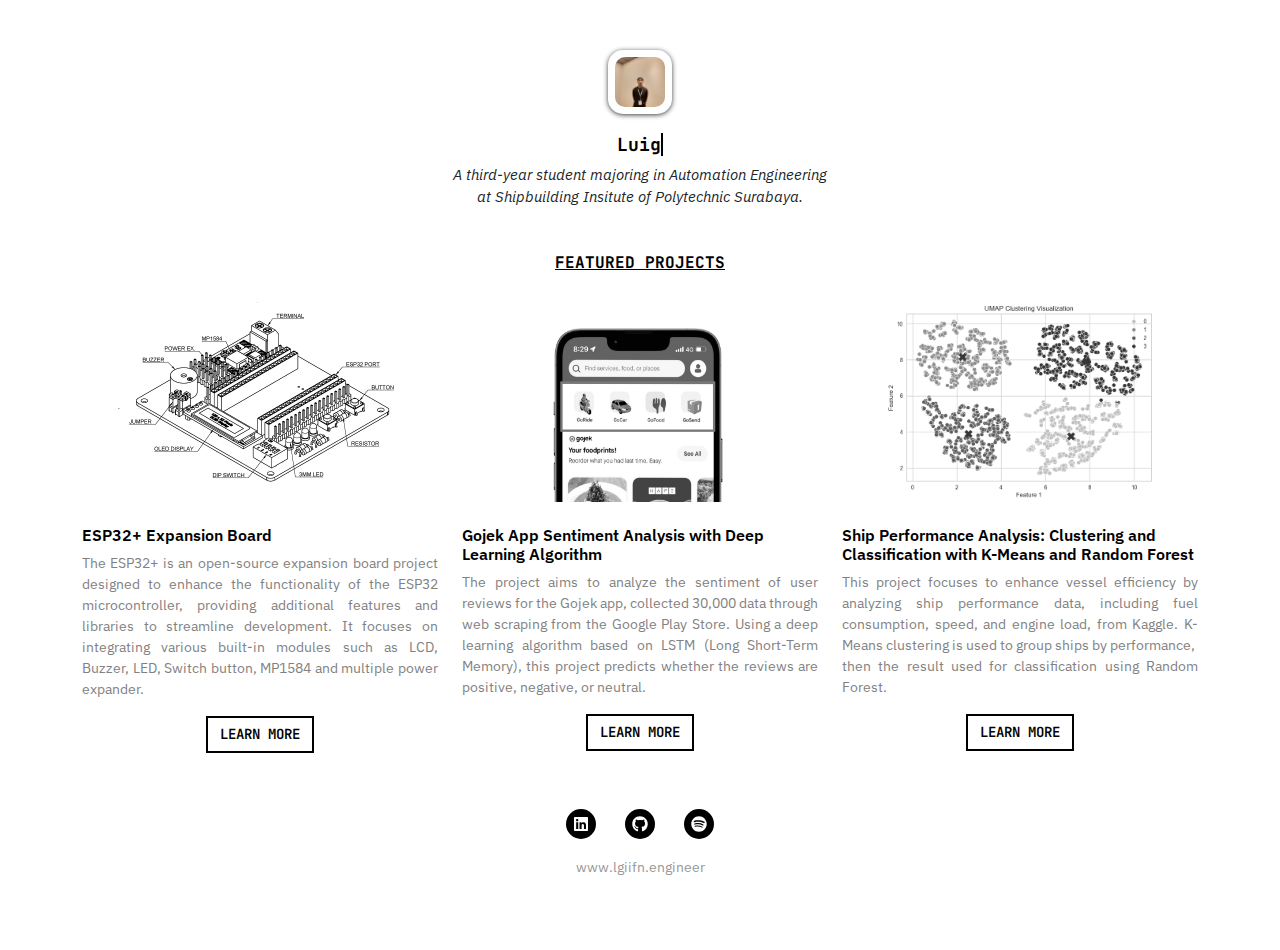
<file: index.html>
<!DOCTYPE html>
<html data-bs-theme="light" lang="en">
  <head>
    <meta charset="utf-8" />
    <meta
      name="viewport"
      content="width=device-width, initial-scale=1.0, shrink-to-fit=no"
    />
    <title>Luigi Ifan</title>
    <link
      rel="icon"
      type="image/jpeg"
      sizes="3456x3456"
      href="assets/img/20240925_125049.jpg"
    />
    <link
      rel="stylesheet"
      href="https://cdn.jsdelivr.net/npm/bootstrap@5.3.3/dist/css/bootstrap.min.css"
    />
    <link
      rel="stylesheet"
      href="https://fonts.googleapis.com/css?family=IBM+Plex+Sans:300,300i,400,400i,500,500i,600,600i&amp;display=swap"
    />
    <link
      rel="stylesheet"
      href="https://fonts.googleapis.com/css?family=JetBrains+Mono:400,700&amp;display=swap"
    />
    <link
      rel="stylesheet"
      href="https://cdnjs.cloudflare.com/ajax/libs/animate.css/3.5.2/animate.min.css"
    />
    <link rel="stylesheet" href="assets/css/Footer-Clean-icons.css" />
    <link rel="stylesheet" href="assets/css/styles.css" />
  </head>

  <body>
    <div class="container-fluid" style="text-align: center; margin-top: 50px">
      <div
        style="
          box-shadow: 0px 1px 5px rgb(59, 63, 67);
          width: fit-content;
          border-radius: 15px;
          padding: 7px;
          margin-left: auto;
          margin-bottom: 20px;
          margin-right: auto;
        "
      >
        <img
          src="assets/img/20240925_125049.jpg"
          style="width: 50px; border-radius: 10px"
        />
      </div>
    </div>
    <h1 style="text-align: center; font-size: 18px; font-weight: bold">
      <a
        href=""
        class="typewrite"
        data-period="2000"
        data-type='["Luigi Ifan"]'
        style="color: black; text-decoration: none"
      >
        <span class="wrap"></span>
      </a>
    </h1>
    <p
      class="fw-normal fst-italic d-xl-flex justify-content-xl-center"
      style="
        text-align: center;
        font-size: 15px;
        font-family: 'IBM Plex Sans', sans-serif;
        margin-bottom: -4px;
      "
    >
      A third-year student majoring in Automation Engineering<br />at
      Shipbuilding Insitute of Polytechnic Surabaya.
    </p>
    <!-- Start: Projects Grid -->
    <div class="container py-4 py-xl-5">
      <div class="row mb-5">
        <div class="col" style="text-align: center">
          <h2
            style="
              font-size: 16px;
              font-family: 'JetBrains Mono', monospace;
              text-decoration: underline;
              font-weight: bold;
              color: black;
            "
          >
            FEATURED PROJECTS
          </h2>
        </div>
      </div>
      <div
        class="row gy-4 row-cols-1 row-cols-md-2 row-cols-xl-3"
        style="margin-top: -50px"
      >
        <div class="col">
          <div>
            <img
              class="img-fluid object-fit-contain d-block w-100 fit-cover pt-0 ps-0"
              style="height: 200px"
              src="assets/img/esp32plus.png"
            />
            <div class="py-4">
              <h4
                class="fw-semibold"
                style="
                  font-size: 16px;
                  font-family: 'IBM Plex Sans', sans-serif;
                "
              >
                ESP32+ Expansion Board
              </h4>
              <p
                style="
                  text-align: justify;
                  font-size: 14px;
                  font-family: 'IBM Plex Sans', sans-serif;
                  color: rgb(129, 129, 129);
                "
              >
                The ESP32+ is an open-source expansion board project designed to
                enhance the functionality of the ESP32 microcontroller,
                providing additional features and libraries to streamline
                development. It focuses on integrating various built-in modules
                such as LCD, Buzzer, LED, Switch button, MP1584 and multiple
                power expander.
              </p>
              <div class="col" style="text-align: center">
                <a
                  class="btn btn-primary fw-semibold"
                  role="button"
                  style="
                    border-radius: 0;
                    font-family: 'JetBrains Mono', monospace;
                    font-size: 14px;
                  "
                  href="https://github.com/luigiifan/esp32plus"
                  >LEARN MORE</a
                >
              </div>
            </div>
          </div>
        </div>
        <div class="col">
          <div>
            <img
              class="rounded img-fluid d-block w-100 fit-cover"
              style="height: 200px; filter: grayscale(100%)"
              src="assets/img/gojek.png"
            />
            <div class="py-4">
              <h4
                class="fw-semibold"
                style="
                  font-size: 16px;
                  font-family: 'IBM Plex Sans', sans-serif;
                "
              >
                Gojek App Sentiment Analysis with Deep Learning Algorithm
              </h4>
              <p
                style="
                  font-size: 14px;
                  color: #818181;
                  font-family: 'IBM Plex Sans', sans-serif;
                  text-align: justify;
                "
              >
                The project aims to analyze the sentiment of user reviews for
                the Gojek app, collected 30,000 data through web scraping from
                the Google Play Store. Using a deep learning algorithm based on
                LSTM (Long Short-Term Memory), this project predicts whether the
                reviews are positive, negative, or neutral.
              </p>
              <div class="col" style="text-align: center">
                <a
                  class="btn btn-primary fw-semibold"
                  role="button"
                  style="
                    border-radius: 0;
                    font-family: 'JetBrains Mono', monospace;
                    font-size: 14px;
                  "
                  href="https://github.com/luigiifan/gojek-app-sentiment"
                  >LEARN MORE</a
                >
              </div>
            </div>
          </div>
        </div>
        <div class="col">
          <div>
            <img
              class="rounded img-fluid object-fit-scale d-block w-100 fit-cover"
              style="height: 200px; filter: grayscale(100%)"
              src="assets/img/ship-performance.png"
            />
            <div class="py-4">
              <h4
                class="fw-semibold"
                style="
                  font-size: 16px;
                  font-family: 'IBM Plex Sans', sans-serif;
                "
              >
                Ship Performance Analysis: Clustering and Classification with
                K-Means and Random Forest
              </h4>
              <p
                style="
                  font-size: 14px;
                  font-family: 'IBM Plex Sans', sans-serif;
                  color: #818181;
                  text-align: justify;
                "
              >
                This project focuses to enhance vessel efficiency by analyzing
                ship performance data, including fuel consumption, speed, and
                engine load, from Kaggle. K-Means clustering is used to group
                ships by performance,&nbsp; then the result used for
                classification using Random Forest.
              </p>
              <div class="col" style="text-align: center">
                <a
                  class="btn btn-primary fw-semibold"
                  role="button"
                  style="
                    border-radius: 0;
                    font-family: 'JetBrains Mono', monospace;
                    font-size: 14px;
                  "
                  href="https://github.com/luigiifan/ship-performance-clustering"
                  >LEARN MORE</a
                >
              </div>
            </div>
          </div>
        </div>
      </div>
      <!-- Start: Footer Clean -->
      <footer class="text-center py-4">
        <div class="container">
          <div class="row justify-content-center">
            <div class="col d-flex justify-content-center">
              <ul class="list-inline my-2">
                <li class="list-inline-item me-4">
                  <div
                    class="bs-icon-circle bs-icon-primary d-lg-flex bs-icon"
                    data-bss-disabled-mobile="true"
                    data-bss-hover-animate="pulse"
                    style="width: 30px; height: 30px; background: rgb(0, 0, 0)"
                  >
                    <a
                      class="d-lg-flex align-items-lg-center"
                      href="https://linkedin.com/in/luigiifan/"
                      style="color: rgb(255, 255, 255)"
                      ><svg
                        xmlns="http://www.w3.org/2000/svg"
                        viewBox="-32 0 512 512"
                        width="1em"
                        height="1em"
                        fill="currentColor"
                        style="font-size: 16px"
                      >
                        <!--! Font Awesome Free 6.4.2 by @fontawesome - https://fontawesome.com License - https://fontawesome.com/license/free (Icons: CC BY 4.0, Fonts: SIL OFL 1.1, Code: MIT License) Copyright 2023 Fonticons, Inc. -->
                        <path
                          d="M416 32H31.9C14.3 32 0 46.5 0 64.3v383.4C0 465.5 14.3 480 31.9 480H416c17.6 0 32-14.5 32-32.3V64.3c0-17.8-14.4-32.3-32-32.3zM135.4 416H69V202.2h66.5V416zm-33.2-243c-21.3 0-38.5-17.3-38.5-38.5S80.9 96 102.2 96c21.2 0 38.5 17.3 38.5 38.5 0 21.3-17.2 38.5-38.5 38.5zm282.1 243h-66.4V312c0-24.8-.5-56.7-34.5-56.7-34.6 0-39.9 27-39.9 54.9V416h-66.4V202.2h63.7v29.2h.9c8.9-16.8 30.6-34.5 62.9-34.5 67.2 0 79.7 44.3 79.7 101.9V416z"
                        ></path></svg
                    ></a>
                  </div>
                </li>
                <li class="list-inline-item me-4">
                  <div
                    class="bs-icon-circle bs-icon-primary bs-icon"
                    data-bss-disabled-mobile="true"
                    data-bss-hover-animate="pulse"
                    style="width: 30px; height: 30px; background: rgb(0, 0, 0)"
                  >
                    <a href="https://github.com/luigiifan"
                      ><svg
                        xmlns="http://www.w3.org/2000/svg"
                        viewBox="-8 0 512 512"
                        width="1em"
                        height="1em"
                        fill="currentColor"
                        class="d-lg-flex align-items-lg-center"
                        style="font-size: 16px; color: rgb(255, 255, 255)"
                      >
                        <!--! Font Awesome Free 6.4.2 by @fontawesome - https://fontawesome.com License - https://fontawesome.com/license/free (Icons: CC BY 4.0, Fonts: SIL OFL 1.1, Code: MIT License) Copyright 2023 Fonticons, Inc. -->
                        <path
                          d="M165.9 397.4c0 2-2.3 3.6-5.2 3.6-3.3.3-5.6-1.3-5.6-3.6 0-2 2.3-3.6 5.2-3.6 3-.3 5.6 1.3 5.6 3.6zm-31.1-4.5c-.7 2 1.3 4.3 4.3 4.9 2.6 1 5.6 0 6.2-2s-1.3-4.3-4.3-5.2c-2.6-.7-5.5.3-6.2 2.3zm44.2-1.7c-2.9.7-4.9 2.6-4.6 4.9.3 2 2.9 3.3 5.9 2.6 2.9-.7 4.9-2.6 4.6-4.6-.3-1.9-3-3.2-5.9-2.9zM244.8 8C106.1 8 0 113.3 0 252c0 110.9 69.8 205.8 169.5 239.2 12.8 2.3 17.3-5.6 17.3-12.1 0-6.2-.3-40.4-.3-61.4 0 0-70 15-84.7-29.8 0 0-11.4-29.1-27.8-36.6 0 0-22.9-15.7 1.6-15.4 0 0 24.9 2 38.6 25.8 21.9 38.6 58.6 27.5 72.9 20.9 2.3-16 8.8-27.1 16-33.7-55.9-6.2-112.3-14.3-112.3-110.5 0-27.5 7.6-41.3 23.6-58.9-2.6-6.5-11.1-33.3 2.6-67.9 20.9-6.5 69 27 69 27 20-5.6 41.5-8.5 62.8-8.5s42.8 2.9 62.8 8.5c0 0 48.1-33.6 69-27 13.7 34.7 5.2 61.4 2.6 67.9 16 17.7 25.8 31.5 25.8 58.9 0 96.5-58.9 104.2-114.8 110.5 9.2 7.9 17 22.9 17 46.4 0 33.7-.3 75.4-.3 83.6 0 6.5 4.6 14.4 17.3 12.1C428.2 457.8 496 362.9 496 252 496 113.3 383.5 8 244.8 8zM97.2 352.9c-1.3 1-1 3.3.7 5.2 1.6 1.6 3.9 2.3 5.2 1 1.3-1 1-3.3-.7-5.2-1.6-1.6-3.9-2.3-5.2-1zm-10.8-8.1c-.7 1.3.3 2.9 2.3 3.9 1.6 1 3.6.7 4.3-.7.7-1.3-.3-2.9-2.3-3.9-2-.6-3.6-.3-4.3.7zm32.4 35.6c-1.6 1.3-1 4.3 1.3 6.2 2.3 2.3 5.2 2.6 6.5 1 1.3-1.3.7-4.3-1.3-6.2-2.2-2.3-5.2-2.6-6.5-1zm-11.4-14.7c-1.6 1-1.6 3.6 0 5.9 1.6 2.3 4.3 3.3 5.6 2.3 1.6-1.3 1.6-3.9 0-6.2-1.4-2.3-4-3.3-5.6-2z"
                        ></path></svg
                    ></a>
                  </div>
                </li>
                <li class="list-inline-item">
                  <div
                    class="bs-icon-circle bs-icon-primary bs-icon"
                    data-bss-disabled-mobile="true"
                    data-bss-hover-animate="pulse"
                    style="width: 30px; height: 30px; background: rgb(0, 0, 0)"
                  >
                    <a
                      href="https://open.spotify.com/playlist/5pkUZ9sugbjTBp0qXqjjbG?si=630b57ba1112424f"
                      ><svg
                        xmlns="http://www.w3.org/2000/svg"
                        viewBox="-8 0 512 512"
                        width="1em"
                        height="1em"
                        fill="currentColor"
                        class="d-lg-flex align-items-lg-center"
                        style="font-size: 16px; color: rgb(255, 255, 255)"
                      >
                        <!--! Font Awesome Free 6.4.2 by @fontawesome - https://fontawesome.com License - https://fontawesome.com/license/free (Icons: CC BY 4.0, Fonts: SIL OFL 1.1, Code: MIT License) Copyright 2023 Fonticons, Inc. -->
                        <path
                          d="M248 8C111.1 8 0 119.1 0 256s111.1 248 248 248 248-111.1 248-248S384.9 8 248 8zm100.7 364.9c-4.2 0-6.8-1.3-10.7-3.6-62.4-37.6-135-39.2-206.7-24.5-3.9 1-9 2.6-11.9 2.6-9.7 0-15.8-7.7-15.8-15.8 0-10.3 6.1-15.2 13.6-16.8 81.9-18.1 165.6-16.5 237 26.2 6.1 3.9 9.7 7.4 9.7 16.5s-7.1 15.4-15.2 15.4zm26.9-65.6c-5.2 0-8.7-2.3-12.3-4.2-62.5-37-155.7-51.9-238.6-29.4-4.8 1.3-7.4 2.6-11.9 2.6-10.7 0-19.4-8.7-19.4-19.4s5.2-17.8 15.5-20.7c27.8-7.8 56.2-13.6 97.8-13.6 64.9 0 127.6 16.1 177 45.5 8.1 4.8 11.3 11 11.3 19.7-.1 10.8-8.5 19.5-19.4 19.5zm31-76.2c-5.2 0-8.4-1.3-12.9-3.9-71.2-42.5-198.5-52.7-280.9-29.7-3.6 1-8.1 2.6-12.9 2.6-13.2 0-23.3-10.3-23.3-23.6 0-13.6 8.4-21.3 17.4-23.9 35.2-10.3 74.6-15.2 117.5-15.2 73 0 149.5 15.2 205.4 47.8 7.8 4.5 12.9 10.7 12.9 22.6 0 13.6-11 23.3-23.2 23.3z"
                        ></path></svg
                    ></a>
                  </div>
                </li>
              </ul>
            </div>
          </div>
        </div>
        <p
          style="
            font-size: 14px;
            font-family: 'IBM Plex Sans', sans-serif;
            color: rgb(152, 152, 152);
            margin-bottom: 0;
            margin-top: 10px;
          "
        >
          www.lgiifn.engineer
        </p>
      </footer>
      <!-- End: Footer Clean -->
    </div>
    <!-- End: Projects Grid -->
    <script src="https://cdn.jsdelivr.net/npm/bootstrap@5.3.3/dist/js/bootstrap.bundle.min.js"></script>
    <script src="assets/js/bs-init.js"></script>
    <script src="https://code.jquery.com/jquery-3.7.1.min.js"></script>
    <script src="https://cdn.jsdelivr.net/npm/bootstrap@5.2.3/dist/js/bootstrap.bundle.min.js"></script>
  </body>
</html>
</file>
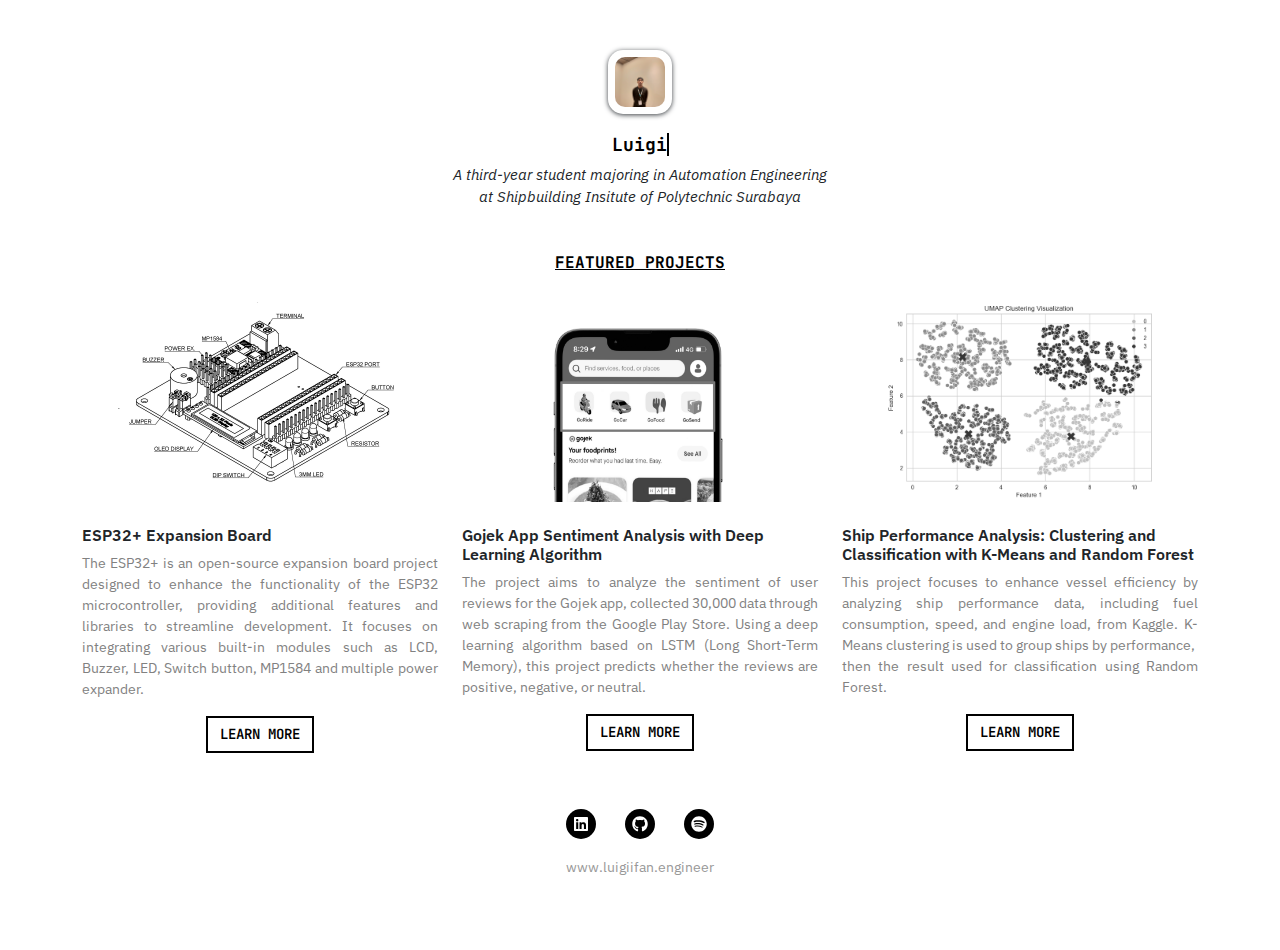
<file: portfolio/index.html>
<!DOCTYPE html>
<html data-bs-theme="light" lang="en">
  <head>
    <meta charset="utf-8" />
    <meta
      name="viewport"
      content="width=device-width, initial-scale=1.0, shrink-to-fit=no"
    />
    <title>Luigi Ifan</title>
    <link
      rel="icon"
      type="image/jpeg"
      sizes="3456x3456"
      href="assets/img/20240925_125049.jpg"
    />
    <link
      rel="stylesheet"
      href="https://cdn.jsdelivr.net/npm/bootstrap@5.3.3/dist/css/bootstrap.min.css"
    />
    <link
      rel="stylesheet"
      href="https://fonts.googleapis.com/css?family=IBM+Plex+Sans:300,300i,400,400i,500,500i,600,600i&amp;display=swap"
    />
    <link
      rel="stylesheet"
      href="https://fonts.googleapis.com/css?family=JetBrains+Mono:400,700&amp;display=swap"
    />
    <link
      rel="stylesheet"
      href="https://cdnjs.cloudflare.com/ajax/libs/animate.css/3.5.2/animate.min.css"
    />
    <link rel="stylesheet" href="assets/css/Footer-Clean-icons.css" />
    <link rel="stylesheet" href="assets/css/styles.css" />
  </head>

  <body>
    <div class="container-fluid" style="text-align: center; margin-top: 50px">
      <div
        style="
          box-shadow: 0px 1px 5px rgb(59, 63, 67);
          width: fit-content;
          border-radius: 15px;
          padding: 7px;
          margin-left: auto;
          margin-bottom: 20px;
          margin-right: auto;
        "
      >
        <img
          src="assets/img/20240925_125049.jpg"
          style="width: 50px; border-radius: 10px"
        />
      </div>
    </div>
    <h1 style="text-align: center; font-size: 18px; font-weight: bold">
      <a
        href=""
        class="typewrite"
        data-period="2000"
        data-type='["Luigi Ifan", "rencontré le futur."]'
        style="color: black; text-decoration: none"
      >
        <span class="wrap"></span>
      </a>
    </h1>
    <p
      class="fw-normal fst-italic d-xl-flex justify-content-xl-center"
      style="
        text-align: center;
        font-size: 15px;
        font-family: 'IBM Plex Sans', sans-serif;
        margin-bottom: -4px;
      "
    >
      A third-year student majoring in Automation Engineering<br />at
      Shipbuilding Insitute of Polytechnic Surabaya
    </p>
    <!-- Start: Projects Grid -->
    <div class="container py-4 py-xl-5">
      <div class="row mb-5">
        <div class="col" style="text-align: center">
          <h2
            style="
              font-size: 16px;
              font-family: 'JetBrains Mono', monospace;
              text-decoration: underline;
              font-weight: bold;
              color: black;
            "
          >
            FEATURED PROJECTS
          </h2>
        </div>
      </div>
      <div
        class="row gy-4 row-cols-1 row-cols-md-2 row-cols-xl-3"
        style="margin-top: -50px"
      >
        <div class="col">
          <div>
            <img
              class="img-fluid object-fit-contain d-block w-100 fit-cover pt-0 ps-0"
              style="height: 200px"
              src="assets/img/esp32plus.png"
            />
            <div class="py-4">
              <h4
                class="fw-semibold"
                style="
                  font-size: 16px;
                  font-family: 'IBM Plex Sans', sans-serif;
                "
              >
                ESP32+ Expansion Board
              </h4>
              <p
                style="
                  text-align: justify;
                  font-size: 14px;
                  font-family: 'IBM Plex Sans', sans-serif;
                  color: rgb(129, 129, 129);
                "
              >
                The ESP32+ is an open-source expansion board project designed to
                enhance the functionality of the ESP32 microcontroller,
                providing additional features and libraries to streamline
                development. It focuses on integrating various built-in modules
                such as LCD, Buzzer, LED, Switch button, MP1584 and multiple
                power expander.
              </p>
              <div class="col" style="text-align: center">
                <a
                  class="btn btn-primary fw-semibold"
                  role="button"
                  style="
                    border-radius: 0;
                    font-family: 'JetBrains Mono', monospace;
                    font-size: 14px;
                  "
                  href="https://github.com/luigiifan/esp32plus"
                  >LEARN MORE</a
                >
              </div>
            </div>
          </div>
        </div>
        <div class="col">
          <div>
            <img
              class="rounded img-fluid d-block w-100 fit-cover"
              style="height: 200px; filter: grayscale(100%)"
              src="assets/img/gojek.png"
            />
            <div class="py-4">
              <h4
                class="fw-semibold"
                style="
                  font-size: 16px;
                  font-family: 'IBM Plex Sans', sans-serif;
                "
              >
                Gojek App Sentiment Analysis with Deep Learning Algorithm
              </h4>
              <p
                style="
                  font-size: 14px;
                  color: #818181;
                  font-family: 'IBM Plex Sans', sans-serif;
                  text-align: justify;
                "
              >
                The project aims to analyze the sentiment of user reviews for
                the Gojek app, collected 30,000 data through web scraping from
                the Google Play Store. Using a deep learning algorithm based on
                LSTM (Long Short-Term Memory), this project predicts whether the
                reviews are positive, negative, or neutral.
              </p>
              <div class="col" style="text-align: center">
                <a
                  class="btn btn-primary fw-semibold"
                  role="button"
                  style="
                    border-radius: 0;
                    font-family: 'JetBrains Mono', monospace;
                    font-size: 14px;
                  "
                  href="https://github.com/luigiifan/gojek-app-sentiment"
                  >LEARN MORE</a
                >
              </div>
            </div>
          </div>
        </div>
        <div class="col">
          <div>
            <img
              class="rounded img-fluid object-fit-scale d-block w-100 fit-cover"
              style="height: 200px; filter: grayscale(100%)"
              src="assets/img/ship-performance.png"
            />
            <div class="py-4">
              <h4
                class="fw-semibold"
                style="
                  font-size: 16px;
                  font-family: 'IBM Plex Sans', sans-serif;
                "
              >
                Ship Performance Analysis: Clustering and Classification with
                K-Means and Random Forest
              </h4>
              <p
                style="
                  font-size: 14px;
                  font-family: 'IBM Plex Sans', sans-serif;
                  color: #818181;
                  text-align: justify;
                "
              >
                This project focuses to enhance vessel efficiency by analyzing
                ship performance data, including fuel consumption, speed, and
                engine load, from Kaggle. K-Means clustering is used to group
                ships by performance,&nbsp; then the result used for
                classification using Random Forest.
              </p>
              <div class="col" style="text-align: center">
                <a
                  class="btn btn-primary fw-semibold"
                  role="button"
                  style="
                    border-radius: 0;
                    font-family: 'JetBrains Mono', monospace;
                    font-size: 14px;
                  "
                  href="https://github.com/luigiifan/ship-performance-clustering"
                  >LEARN MORE</a
                >
              </div>
            </div>
          </div>
        </div>
      </div>
      <!-- Start: Footer Clean -->
      <footer class="text-center py-4">
        <div class="container">
          <div class="row justify-content-center">
            <div class="col d-flex justify-content-center">
              <ul class="list-inline my-2">
                <li class="list-inline-item me-4">
                  <div
                    class="bs-icon-circle bs-icon-primary d-lg-flex bs-icon"
                    data-bss-disabled-mobile="true"
                    data-bss-hover-animate="pulse"
                    style="width: 30px; height: 30px; background: rgb(0, 0, 0)"
                  >
                    <a
                      class="d-lg-flex align-items-lg-center"
                      href="https://linkedin.com/in/luigiifan/"
                      style="color: rgb(255, 255, 255)"
                      ><svg
                        xmlns="http://www.w3.org/2000/svg"
                        viewBox="-32 0 512 512"
                        width="1em"
                        height="1em"
                        fill="currentColor"
                        style="font-size: 16px"
                      >
                        <!--! Font Awesome Free 6.4.2 by @fontawesome - https://fontawesome.com License - https://fontawesome.com/license/free (Icons: CC BY 4.0, Fonts: SIL OFL 1.1, Code: MIT License) Copyright 2023 Fonticons, Inc. -->
                        <path
                          d="M416 32H31.9C14.3 32 0 46.5 0 64.3v383.4C0 465.5 14.3 480 31.9 480H416c17.6 0 32-14.5 32-32.3V64.3c0-17.8-14.4-32.3-32-32.3zM135.4 416H69V202.2h66.5V416zm-33.2-243c-21.3 0-38.5-17.3-38.5-38.5S80.9 96 102.2 96c21.2 0 38.5 17.3 38.5 38.5 0 21.3-17.2 38.5-38.5 38.5zm282.1 243h-66.4V312c0-24.8-.5-56.7-34.5-56.7-34.6 0-39.9 27-39.9 54.9V416h-66.4V202.2h63.7v29.2h.9c8.9-16.8 30.6-34.5 62.9-34.5 67.2 0 79.7 44.3 79.7 101.9V416z"
                        ></path></svg
                    ></a>
                  </div>
                </li>
                <li class="list-inline-item me-4">
                  <div
                    class="bs-icon-circle bs-icon-primary bs-icon"
                    data-bss-disabled-mobile="true"
                    data-bss-hover-animate="pulse"
                    style="width: 30px; height: 30px; background: rgb(0, 0, 0)"
                  >
                    <a href="https://github.com/luigiifan"
                      ><svg
                        xmlns="http://www.w3.org/2000/svg"
                        viewBox="-8 0 512 512"
                        width="1em"
                        height="1em"
                        fill="currentColor"
                        class="d-lg-flex align-items-lg-center"
                        style="font-size: 16px; color: rgb(255, 255, 255)"
                      >
                        <!--! Font Awesome Free 6.4.2 by @fontawesome - https://fontawesome.com License - https://fontawesome.com/license/free (Icons: CC BY 4.0, Fonts: SIL OFL 1.1, Code: MIT License) Copyright 2023 Fonticons, Inc. -->
                        <path
                          d="M165.9 397.4c0 2-2.3 3.6-5.2 3.6-3.3.3-5.6-1.3-5.6-3.6 0-2 2.3-3.6 5.2-3.6 3-.3 5.6 1.3 5.6 3.6zm-31.1-4.5c-.7 2 1.3 4.3 4.3 4.9 2.6 1 5.6 0 6.2-2s-1.3-4.3-4.3-5.2c-2.6-.7-5.5.3-6.2 2.3zm44.2-1.7c-2.9.7-4.9 2.6-4.6 4.9.3 2 2.9 3.3 5.9 2.6 2.9-.7 4.9-2.6 4.6-4.6-.3-1.9-3-3.2-5.9-2.9zM244.8 8C106.1 8 0 113.3 0 252c0 110.9 69.8 205.8 169.5 239.2 12.8 2.3 17.3-5.6 17.3-12.1 0-6.2-.3-40.4-.3-61.4 0 0-70 15-84.7-29.8 0 0-11.4-29.1-27.8-36.6 0 0-22.9-15.7 1.6-15.4 0 0 24.9 2 38.6 25.8 21.9 38.6 58.6 27.5 72.9 20.9 2.3-16 8.8-27.1 16-33.7-55.9-6.2-112.3-14.3-112.3-110.5 0-27.5 7.6-41.3 23.6-58.9-2.6-6.5-11.1-33.3 2.6-67.9 20.9-6.5 69 27 69 27 20-5.6 41.5-8.5 62.8-8.5s42.8 2.9 62.8 8.5c0 0 48.1-33.6 69-27 13.7 34.7 5.2 61.4 2.6 67.9 16 17.7 25.8 31.5 25.8 58.9 0 96.5-58.9 104.2-114.8 110.5 9.2 7.9 17 22.9 17 46.4 0 33.7-.3 75.4-.3 83.6 0 6.5 4.6 14.4 17.3 12.1C428.2 457.8 496 362.9 496 252 496 113.3 383.5 8 244.8 8zM97.2 352.9c-1.3 1-1 3.3.7 5.2 1.6 1.6 3.9 2.3 5.2 1 1.3-1 1-3.3-.7-5.2-1.6-1.6-3.9-2.3-5.2-1zm-10.8-8.1c-.7 1.3.3 2.9 2.3 3.9 1.6 1 3.6.7 4.3-.7.7-1.3-.3-2.9-2.3-3.9-2-.6-3.6-.3-4.3.7zm32.4 35.6c-1.6 1.3-1 4.3 1.3 6.2 2.3 2.3 5.2 2.6 6.5 1 1.3-1.3.7-4.3-1.3-6.2-2.2-2.3-5.2-2.6-6.5-1zm-11.4-14.7c-1.6 1-1.6 3.6 0 5.9 1.6 2.3 4.3 3.3 5.6 2.3 1.6-1.3 1.6-3.9 0-6.2-1.4-2.3-4-3.3-5.6-2z"
                        ></path></svg
                    ></a>
                  </div>
                </li>
                <li class="list-inline-item">
                  <div
                    class="bs-icon-circle bs-icon-primary bs-icon"
                    data-bss-disabled-mobile="true"
                    data-bss-hover-animate="pulse"
                    style="width: 30px; height: 30px; background: rgb(0, 0, 0)"
                  >
                    <a
                      href="https://open.spotify.com/playlist/5pkUZ9sugbjTBp0qXqjjbG?si=630b57ba1112424f"
                      ><svg
                        xmlns="http://www.w3.org/2000/svg"
                        viewBox="-8 0 512 512"
                        width="1em"
                        height="1em"
                        fill="currentColor"
                        class="d-lg-flex align-items-lg-center"
                        style="font-size: 16px; color: rgb(255, 255, 255)"
                      >
                        <!--! Font Awesome Free 6.4.2 by @fontawesome - https://fontawesome.com License - https://fontawesome.com/license/free (Icons: CC BY 4.0, Fonts: SIL OFL 1.1, Code: MIT License) Copyright 2023 Fonticons, Inc. -->
                        <path
                          d="M248 8C111.1 8 0 119.1 0 256s111.1 248 248 248 248-111.1 248-248S384.9 8 248 8zm100.7 364.9c-4.2 0-6.8-1.3-10.7-3.6-62.4-37.6-135-39.2-206.7-24.5-3.9 1-9 2.6-11.9 2.6-9.7 0-15.8-7.7-15.8-15.8 0-10.3 6.1-15.2 13.6-16.8 81.9-18.1 165.6-16.5 237 26.2 6.1 3.9 9.7 7.4 9.7 16.5s-7.1 15.4-15.2 15.4zm26.9-65.6c-5.2 0-8.7-2.3-12.3-4.2-62.5-37-155.7-51.9-238.6-29.4-4.8 1.3-7.4 2.6-11.9 2.6-10.7 0-19.4-8.7-19.4-19.4s5.2-17.8 15.5-20.7c27.8-7.8 56.2-13.6 97.8-13.6 64.9 0 127.6 16.1 177 45.5 8.1 4.8 11.3 11 11.3 19.7-.1 10.8-8.5 19.5-19.4 19.5zm31-76.2c-5.2 0-8.4-1.3-12.9-3.9-71.2-42.5-198.5-52.7-280.9-29.7-3.6 1-8.1 2.6-12.9 2.6-13.2 0-23.3-10.3-23.3-23.6 0-13.6 8.4-21.3 17.4-23.9 35.2-10.3 74.6-15.2 117.5-15.2 73 0 149.5 15.2 205.4 47.8 7.8 4.5 12.9 10.7 12.9 22.6 0 13.6-11 23.3-23.2 23.3z"
                        ></path></svg
                    ></a>
                  </div>
                </li>
              </ul>
            </div>
          </div>
        </div>
        <p
          style="
            font-size: 14px;
            font-family: 'IBM Plex Sans', sans-serif;
            color: rgb(152, 152, 152);
            margin-bottom: 0;
            margin-top: 10px;
          "
        >
          www.luigiifan.engineer
        </p>
      </footer>
      <!-- End: Footer Clean -->
    </div>
    <!-- End: Projects Grid -->
    <script src="https://cdn.jsdelivr.net/npm/bootstrap@5.3.3/dist/js/bootstrap.bundle.min.js"></script>
    <script src="assets/js/bs-init.js"></script>
    <script src="https://code.jquery.com/jquery-3.7.1.min.js"></script>
    <script src="https://cdn.jsdelivr.net/npm/bootstrap@5.2.3/dist/js/bootstrap.bundle.min.js"></script>
  </body>
</html>
</file>
<file: assets/css/Footer-Clean-icons.css>
.bs-icon {
  --bs-icon-size: .75rem;
  display: flex;
  flex-shrink: 0;
  justify-content: center;
  align-items: center;
  font-size: var(--bs-icon-size);
  width: calc(var(--bs-icon-size) * 2);
  height: calc(var(--bs-icon-size) * 2);
  color: var(--bs-primary);
}

.bs-icon-xs {
  --bs-icon-size: 1rem;
  width: calc(var(--bs-icon-size) * 1.5);
  height: calc(var(--bs-icon-size) * 1.5);
}

.bs-icon-sm {
  --bs-icon-size: 1rem;
}

.bs-icon-md {
  --bs-icon-size: 1.5rem;
}

.bs-icon-lg {
  --bs-icon-size: 2rem;
}

.bs-icon-xl {
  --bs-icon-size: 2.5rem;
}

.bs-icon.bs-icon-primary {
  color: var(--bs-white);
  background: var(--bs-primary);
}

.bs-icon.bs-icon-primary-light {
  color: var(--bs-primary);
  background: rgba(var(--bs-primary-rgb), .2);
}

.bs-icon.bs-icon-semi-white {
  color: var(--bs-primary);
  background: rgba(255, 255, 255, .5);
}

.bs-icon.bs-icon-rounded {
  border-radius: .5rem;
}

.bs-icon.bs-icon-circle {
  border-radius: 50%;
}

.btn-sucess:active:focus {
  background-color: white;
}
</file>
<file: assets/css/styles.css>
.btn:hover {
  background-color: black;
  border-color: black;
}

.btn {
  background-color: white;
  color: black;
  border-color: black;
  border-width: 2px;
}

.fw-semibold {
  color: black;
}
</file>
<file: portfolio/assets/css/Footer-Clean-icons.css>
.bs-icon {
  --bs-icon-size: .75rem;
  display: flex;
  flex-shrink: 0;
  justify-content: center;
  align-items: center;
  font-size: var(--bs-icon-size);
  width: calc(var(--bs-icon-size) * 2);
  height: calc(var(--bs-icon-size) * 2);
  color: var(--bs-primary);
}

.bs-icon-xs {
  --bs-icon-size: 1rem;
  width: calc(var(--bs-icon-size) * 1.5);
  height: calc(var(--bs-icon-size) * 1.5);
}

.bs-icon-sm {
  --bs-icon-size: 1rem;
}

.bs-icon-md {
  --bs-icon-size: 1.5rem;
}

.bs-icon-lg {
  --bs-icon-size: 2rem;
}

.bs-icon-xl {
  --bs-icon-size: 2.5rem;
}

.bs-icon.bs-icon-primary {
  color: var(--bs-white);
  background: var(--bs-primary);
}

.bs-icon.bs-icon-primary-light {
  color: var(--bs-primary);
  background: rgba(var(--bs-primary-rgb), .2);
}

.bs-icon.bs-icon-semi-white {
  color: var(--bs-primary);
  background: rgba(255, 255, 255, .5);
}

.bs-icon.bs-icon-rounded {
  border-radius: .5rem;
}

.bs-icon.bs-icon-circle {
  border-radius: 50%;
}

.btn-sucess:active:focus {
  background-color: white;
}
</file>
<file: portfolio/assets/css/styles.css>
.btn:hover {
  background-color: black;
  border-color: black;
}

.btn {
  background-color: white;
  color: black;
  border-color: black;
  border-width: 2px;
}
</file>
